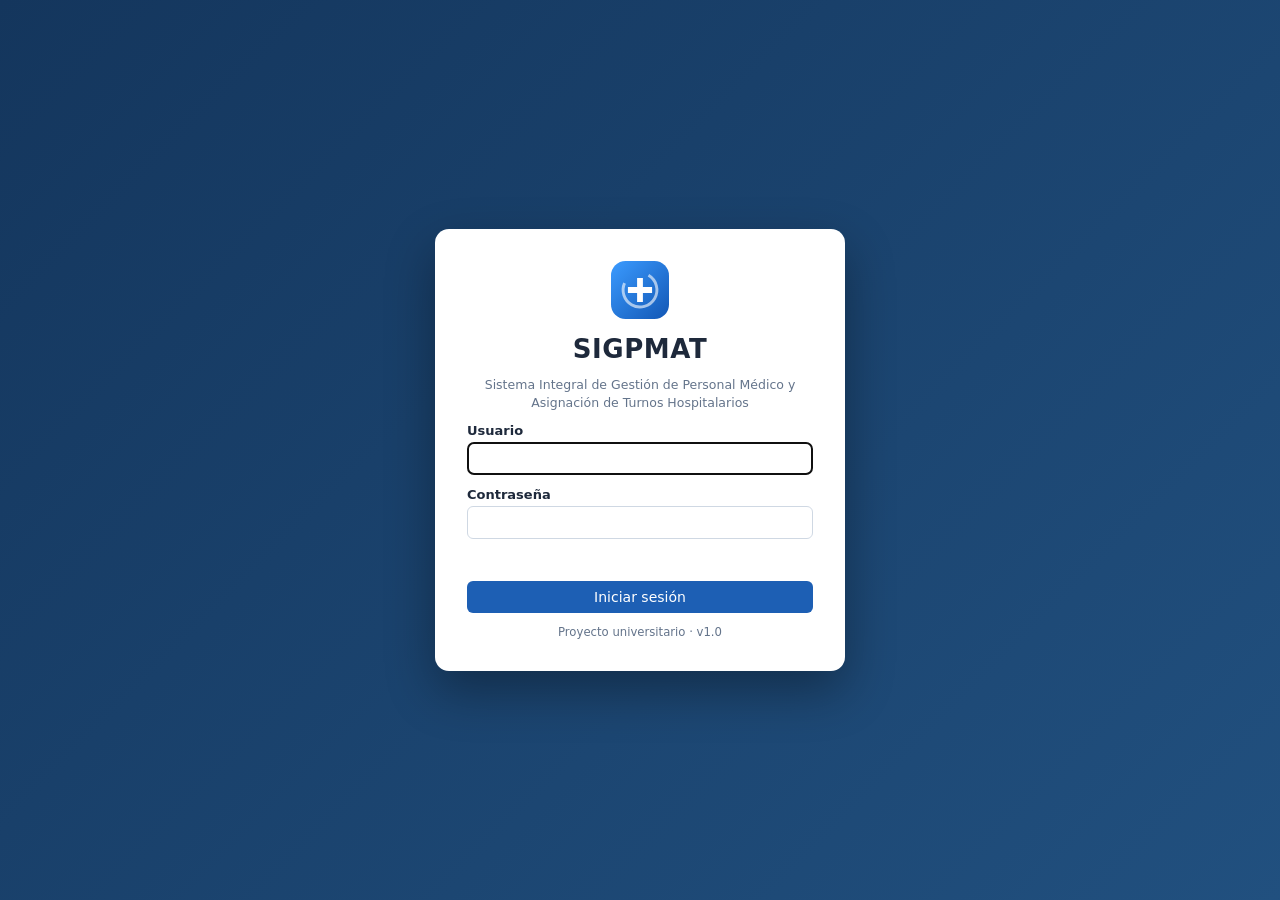
<file: src/main/resources/static/index.html>
<!DOCTYPE html>
<html lang="es">
<head>
<meta charset="UTF-8">
    <meta http-equiv="refresh" content="10">
<meta name="viewport" content="width=device-width, initial-scale=1">
<title>SIGPMAT · Gestión de personal médico y turnos hospitalarios</title>
<style>
:root{--n:#14365d;--n2:#21507f;--p:#1d5fb4;--bg:#f3f6fa;--t:#1e293b;--m:#64748b;--b:#e3e8ef;--r:#c62828}
*{box-sizing:border-box}
body{margin:0;font:14px system-ui,-apple-system,'Segoe UI',Roboto,sans-serif;background:var(--bg);color:var(--t)}
#app{display:none;min-height:100vh}body.auth #app{display:flex}
#login{min-height:100vh;display:grid;place-items:center;padding:16px;background:linear-gradient(135deg,#14365d,#21507f)}
body.auth #login{display:none}
.lcard{background:#fff;border-radius:14px;padding:32px;width:min(410px,100%);text-align:center;box-shadow:0 20px 50px #0005}
.lcard h2{margin:0;font-size:26px;letter-spacing:.6px}.lcard p{margin:0;color:var(--m);font-size:12.5px;line-height:1.4}
.lcard label{text-align:left}.lcard small{color:var(--m)}
#lerr{color:var(--r);min-height:18px;font-size:13px}
.user a{color:var(--p);margin-left:10px;font-size:13px;text-decoration:none}
.side{width:226px;background:var(--n);color:#c7d4e6;display:flex;flex-direction:column;padding:22px 14px;flex-shrink:0;position:sticky;top:0;height:100vh;overflow:auto}
.brand{display:flex;gap:10px;align-items:center;margin:0 6px 8px}
.brand b{display:block;color:#fff;font-size:21px;letter-spacing:.6px;line-height:1.1}
.brand small{font-size:12px;color:#9fb3cc}
.sec{font-size:11px;letter-spacing:.9px;color:#8ea6c4;margin:18px 8px 8px}
#menu button{display:flex;align-items:center;gap:11px;width:100%;text-align:left;background:none;border:0;color:#d6e0ee;padding:10px 12px;border-radius:8px;cursor:pointer;font:inherit}
#menu button:hover{background:#1b4271}#menu button.on{background:var(--n2);color:#fff}
.sfoot{margin-top:auto;padding:16px 8px 0;font-size:11.5px;color:#9fb3cc;line-height:1.5}
.wrap{flex:1;min-width:0;display:flex;flex-direction:column}
.top{background:#fff;border-bottom:1px solid var(--b);padding:12px 28px;display:flex;justify-content:space-between;align-items:center;gap:12px}
.top b{display:block;font-size:15px}.top small{color:var(--m);font-size:12px}
.user{display:flex;gap:10px;align-items:center}.user>div{line-height:1.25}
.av{width:34px;height:34px;border-radius:50%;background:#e1ecfb;color:var(--p);display:grid;place-items:center;font-weight:700;font-size:12px}
main{flex:1;padding:26px 28px}
.head{display:flex;justify-content:space-between;align-items:flex-end;gap:12px;flex-wrap:wrap;margin-bottom:18px}
h1{margin:0;font-size:28px;letter-spacing:-.3px}.sub{margin:4px 0 0;color:var(--m);font-size:13.5px}
.tools{display:flex;gap:10px}
input,select,textarea{font:inherit;padding:8px 10px;border:1px solid #cfd8e3;border-radius:6px;width:100%;background:#fff;color:var(--t)}
.tools input{width:230px}
.btn{background:var(--p);color:#fff;border:0;padding:8px 16px;border-radius:6px;cursor:pointer;font:inherit;width:auto;white-space:nowrap}
.btn.s{background:#fff;color:var(--t);border:1px solid #cfd8e3}.btn.d{background:#fff;color:var(--r);border:1px solid #f0c4c4}
.card{background:#fff;border:1px solid var(--b);border-radius:10px;box-shadow:0 1px 2px #0f172a0a}
.pad{padding:22px 24px}.pad h3{margin:0 0 16px;font-size:16px}
.tw{overflow:auto}
.stats{display:grid;grid-template-columns:repeat(auto-fit,minmax(190px,1fr));gap:16px;margin-bottom:20px}
.stat{background:#fff;border:1px solid var(--b);border-radius:10px;padding:18px 20px;box-shadow:0 1px 2px #0f172a0a}
.sl{display:flex;justify-content:space-between;color:var(--m);margin-bottom:6px}.sl svg{color:var(--p)}
.sn{font-size:30px;font-weight:700;line-height:1.2}.ss{color:var(--m);font-size:12.5px;margin-top:8px}
table{border-collapse:collapse;width:100%}
th,td{padding:11px 14px;text-align:left;border-bottom:1px solid var(--b);white-space:nowrap}
th{background:#f8fafc;font-weight:600;font-size:13px}
.mini{border:1px solid var(--b)}.mini th{background:#f8fafc}
td.a{text-align:right}td.a .btn{padding:4px 10px;font-size:12px;margin-left:4px}
.empty{padding:30px;text-align:center;color:var(--m)}.note{color:var(--m);font-size:12.5px;margin:14px 0 0}
.bd{display:inline-block;padding:2px 9px;border-radius:5px;font-size:12px;border:1px solid}
.g{background:#e8f6ed;color:#1f7a3d;border-color:#c9e8d4}.b{background:#e6f0fd;color:#1d5fb4;border-color:#c7dcf8}
.y{background:#fdf4d6;color:#8a6a0a;border-color:#f3e3a6}.r{background:#fdeaea;color:#b42318;border-color:#f5c6c6}.n{background:#eef1f5;color:#586577;border-color:#dde3ea}
.cols{display:grid;grid-template-columns:repeat(auto-fit,minmax(min(480px,100%),1fr));gap:20px;margin-bottom:20px}
.prog{height:8px;min-width:110px;background:#e8edf3;border-radius:5px;overflow:hidden}.prog span{display:block;height:100%}
.mini td .btn{padding:3px 10px;font-size:12px;margin-right:6px}
.pager{display:flex;justify-content:space-between;align-items:center;gap:10px;padding:12px 14px;color:var(--m);font-size:13px;flex-wrap:wrap}
.btn[disabled]{opacity:.45;cursor:default}
.rf{display:grid;grid-template-columns:repeat(auto-fit,minmax(170px,1fr));gap:12px;align-items:end}
.cb-btn{position:fixed;right:20px;bottom:20px;width:54px;height:54px;border-radius:50%;border:0;background:var(--p);color:#fff;font-size:24px;cursor:pointer;box-shadow:0 6px 18px #0004;z-index:8}
.cb{position:fixed;right:20px;bottom:86px;width:min(370px,calc(100vw - 32px));height:min(520px,calc(100vh - 120px));background:#fff;border:1px solid var(--b);border-radius:14px;box-shadow:0 14px 40px #0004;display:none;flex-direction:column;z-index:8;overflow:hidden}
.cb.open{display:flex}
.cb-h{background:var(--n);color:#fff;padding:12px 14px;display:flex;justify-content:space-between;align-items:center}
.cb-h button{background:none;border:0;color:#fff;font-size:22px;cursor:pointer;line-height:1}
.cb-m{flex:1;overflow:auto;padding:12px;display:flex;flex-direction:column;gap:8px;background:#f8fafc}
.cb-msg{max-width:88%;padding:9px 12px;border-radius:12px;white-space:pre-wrap;line-height:1.45;font-size:13.5px}
.cb-msg.bot{background:#fff;border:1px solid var(--b);align-self:flex-start}
.cb-msg.yo{background:var(--p);color:#fff;align-self:flex-end}
.cb-s{display:flex;flex-wrap:wrap;gap:6px;padding:8px 12px 0}
.cb-chip{border:1px solid #c7dcf8;background:#e6f0fd;color:var(--p);border-radius:14px;padding:4px 10px;font-size:12.5px;cursor:pointer}
.cb-f{padding:10px;display:flex;gap:8px;max-height:none;overflow:visible}
body:not(.auth) .cb-btn,body:not(.auth) .cb{display:none}
footer{padding:16px 28px;display:flex;justify-content:space-between;gap:12px;color:var(--m);font-size:12px;border-top:1px solid var(--b)}
dialog{border:0;border-radius:12px;padding:0;width:min(520px,94vw);box-shadow:0 20px 50px #0004}
dialog::backdrop{background:#0006}
form{padding:22px;display:grid;gap:12px;max-height:90vh;overflow:auto}
form h3{margin:0}label{display:grid;gap:4px;font-weight:600;font-size:13px}
label i{color:var(--r);font-style:normal}.row{display:flex;gap:8px;justify-content:flex-end;margin-top:6px}
#toast{position:fixed;bottom:20px;right:20px;padding:12px 16px;border-radius:8px;color:#fff;display:none;max-width:380px;z-index:9}
@media(max-width:820px){#app{flex-direction:column}.side{width:auto;height:auto;position:static;padding:12px}.sfoot,.sec{display:none}#menu{display:flex;overflow:auto;gap:4px}#menu button{width:auto;white-space:nowrap}.top{padding:10px 16px}main{padding:18px 16px}footer{flex-direction:column}}
</style>
</head>
<body>
<div id="login">
  <form id="lform" class="lcard">
    <span id="llogo"></span><h2>SIGPMAT</h2>
    <p>Sistema Integral de Gestión de Personal Médico y Asignación de Turnos Hospitalarios</p>
    <label>Usuario<input id="luser" autocomplete="username" required autofocus></label>
    <label>Contraseña<input id="lpass" type="password" autocomplete="current-password" required></label>
    <div id="lerr"></div>
    <button class="btn">Iniciar sesión</button>
    <small>Proyecto universitario · v1.0</small>
  </form>
</div>
<div id="app">
<aside class="side">
  <div class="brand" title="Sistema Integral de Gestión de Personal Médico y Asignación de Turnos Hospitalarios">
    <span id="logo"></span><div><b>SIGPMAT</b><small>Gestión de personal médico</small></div>
  </div>
  <nav id="menu"></nav>
  <div class="sfoot">Proyecto universitario<br>SIGPMAT · v1.0</div>
</aside>
<div class="wrap">
  <header class="top">
    <div><b>Hospital Nacional Rosales</b><small>Administración de personal y turnos hospitalarios</small></div>
    <div class="user"><span class="av" id="uav"></span><div><b id="unom"></b><small id="urol"></small></div><a href="#" id="logout">Cerrar sesión</a></div>
  </header>
  <main id="view"></main>
  <footer><span>SIGPMAT · Sistema Integral de Gestión de Personal Médico y Asignación de Turnos Hospitalarios</span><span id="fdate"></span></footer>
</div>
</div>
<button id="cbbtn" class="cb-btn" title="Asistente" aria-label="Abrir el asistente">💬</button>
<div id="cb" class="cb">
  <div class="cb-h"><b>Asistente SIGPMAT<span id="cbia" style="font-weight:400;font-size:12px;opacity:.85"></span></b><button id="cbx" aria-label="Cerrar">×</button></div>
  <div id="cbm" class="cb-m"></div>
  <div id="cbs" class="cb-s"></div>
  <form id="cbf" class="cb-f"><input id="cbi" placeholder="Escriba su pregunta..." maxlength="300" autocomplete="off"><button class="btn">Enviar</button></form>
</div>
<dialog id="dlg"><form id="frm"></form></dialog>
<div id="toast"></div>
<script>
const API = location.protocol === 'file:' ? 'http://localhost:8080' : '';
const LOGO = '<svg xmlns="http://www.w3.org/2000/svg" viewBox="0 0 36 36" width="40" height="40"><defs><linearGradient id="lg" x1="0" y1="0" x2="1" y2="1"><stop offset="0" stop-color="#3b9bff"/><stop offset="1" stop-color="#1257b5"/></linearGradient></defs><rect width="36" height="36" rx="9" fill="url(#lg)"/><circle cx="18" cy="18" r="10.5" fill="none" stroke="#fff" stroke-opacity=".6" stroke-width="1.8" stroke-dasharray="48 18" transform="rotate(-60 18 18)"/><path d="M16.2 10.5h3.6v5.7h5.7v3.6h-5.7v5.7h-3.6v-5.7h-5.7v-3.6h5.7z" fill="#fff"/></svg>';
const IC = {
 grid:'<rect x="3" y="3" width="7" height="7" rx="1"/><rect x="14" y="3" width="7" height="7" rx="1"/><rect x="3" y="14" width="7" height="7" rx="1"/><rect x="14" y="14" width="7" height="7" rx="1"/>',
 users:'<circle cx="9" cy="8" r="3.5"/><path d="M2.5 20c0-3.6 2.9-6 6.5-6s6.5 2.4 6.5 6M16 4.6a3.5 3.5 0 0 1 0 6.8M18 14.5c2.2.7 3.5 2.6 3.5 5.5"/>',
 cal:'<rect x="3" y="5" width="18" height="16" rx="2"/><path d="M3 10h18M8 3v4M16 3v4"/>',
 clock:'<circle cx="12" cy="12" r="9"/><path d="M12 7v5l3 2"/>',
 clip:'<rect x="5" y="4" width="14" height="17" rx="2"/><path d="M9 4V3h6v1M9 13l2 2 4-4"/>',
 calok:'<rect x="3" y="5" width="18" height="16" rx="2"/><path d="M3 10h18M8 3v4M16 3v4M9 15l2 2 4-4"/>',
 list:'<rect x="5" y="4" width="14" height="17" rx="2"/><path d="M9 4V3h6v1M9 11h6M9 15h6"/>',
 file:'<path d="M6 3h8l5 5v13H6zM14 3v5h5M9 14v4M12 12v6M15 15v3"/>',
 cita:'<rect x="3" y="5" width="18" height="16" rx="2"/><path d="M3 10h18M8 3v4M16 3v4M12 13v5M9.5 15.5h5"/>',
 user:'<circle cx="12" cy="8" r="4"/><path d="M4 21c0-4.4 3.6-7 8-7s8 2.6 8 7"/>',
 build:'<path d="M4 21V4h10v17M14 9h6v12M4 21h16M8 8h2M8 12h2M8 16h2"/>',
 heart:'<path d="M12 20s-8-5-8-11a4.5 4.5 0 0 1 8-2.8A4.5 4.5 0 0 1 20 9c0 6-8 11-8 11z"/>',
 shield:'<path d="M12 3l8 3v6c0 5-3.5 8-8 9-4.5-1-8-4-8-9V6z"/>'
};
const ic = n => '<svg viewBox="0 0 24 24" width="19" height="19" fill="none" stroke="currentColor" stroke-width="1.8" stroke-linecap="round" stroke-linejoin="round">' + IC[n] + '</svg>';
const NAV = [
 ['INICIO', [['dashboard','Panel principal','grid']]],
 ['MI ESPACIO LABORAL', [['miperfil','Mi perfil','user'],['mihorario','Mis horarios y turnos','cal'],['misvacaciones','Mis vacaciones','calok'],['mispermisos','Mis permisos','clip'],['misincidencias','Mis incidencias','list'],['micuenta','Mi cuenta','shield']]],
 ['ADMINISTRACIÓN', [['empleados','Empleados','users'],['turnos','Turnos','cal'],['disponibilidades','Disponibilidad','clock'],['permisos','Permisos','clip'],['vacaciones','Vacaciones','calok'],['incidencias','Incidencias','list'],['reportes','Reportes','file']]],
 ['ATENCIÓN MÉDICA', [['citas','Citas','cita'],['pacientes','Pacientes','user']]],
 ['CATÁLOGOS', [['departamentos','Departamentos','build'],['especialidades','Especialidades','heart'],['usuarios','Usuarios','shield']]]
];
const D = ['Lunes','Martes','Miércoles','Jueves','Viernes','Sábado','Domingo'];
const ROLES = ['Administrador','Director','Jefe de Área','Personal Médico','Enfermero','Auxiliar de Enfermería','Recepcionista','Secretaria','Contador','Recursos Humanos','Conserje','Motorista','Vigilante','Farmacéutico','Laboratorista','Radiólogo','Técnico de Mantenimiento','Cocinero','Nutricionista','Lavandería','Trabajador Social','Personal de Limpieza','Odontólogo','Fisioterapeuta','Anestesiólogo','Cirujano','Pediatra','Cardiólogo'];
// campo: [propiedad, etiqueta, tipo, extra (opciones o recurso), obligatorio]
const R = {
 citas:{t:'Citas',id:'idCita',h:{empleado:'Médico'},cols:['idCita','paciente','empleado','departamento','fecha','horaInicio','horaFin','estadoCita'],f:[
  ['paciente','Paciente','fk','pacientes',1],['empleado','Médico','fk','empleados',1],['departamento','Departamento','fk','departamentos',1],
  ['fecha','Fecha','date',0,1],['horaInicio','Hora inicio','time',0,1],['horaFin','Hora fin','time',0,1],
  ['motivo','Motivo de la consulta','textarea',0,1],['estadoCita','Estado','select',['Programada','Atendida','Cancelada','No asistió'],1]]},
 pacientes:{t:'Pacientes',id:'idPaciente',cols:['idPaciente','nombre','apellido','documentoId','fechaNacimiento','sexo','telefono','fechaRegistro'],f:[
  ['nombre','Nombre','text',0,1],['apellido','Apellido','text',0,1],['documentoId','Documento','text',0,1],
  ['fechaNacimiento','Fecha de nacimiento','date',0,1],['sexo','Sexo','select',['Masculino','Femenino','Otro'],1],
  ['telefono','Teléfono','text',0,0],['correo','Correo','email',0,0],['direccion','Dirección','textarea',0,0]]},
 usuarios:{t:'Usuarios',id:'idUsuario',cols:['idUsuario','nombreUsuario','rol','estado'],f:[
  ['nombreUsuario','Nombre de usuario','text',0,1],['contrasena','Contraseña (vacía = no cambiar)','password',0,0],
  ['rol','Rol','select',ROLES,1],['estado','Estado','select',['Activo','Inactivo'],1]]},
 especialidades:{t:'Especialidades',id:'idEspecialidad',cols:['idEspecialidad','nombreEspecialidad','descripcion'],f:[
  ['nombreEspecialidad','Nombre','text',0,1],['descripcion','Descripción','textarea',0,0]]},
 departamentos:{t:'Departamentos',id:'idDepartamento',cols:['idDepartamento','nombreDept','capCobertura','descripcion'],f:[
  ['nombreDept','Nombre','text',0,1],['capCobertura','Capacidad de cobertura','number',0,1],['descripcion','Descripción','textarea',0,0]]},
 empleados:{t:'Empleados',id:'idEmpleado',cols:['idEmpleado','nombre','apellido','documentoId','correo','cargo','departamento','estadoLaboral'],f:[
  ['nombre','Nombre','text',0,1],['apellido','Apellido','text',0,1],['documentoId','Documento','text',0,1],
  ['telefono','Teléfono','text',0,0],['correo','Correo','email',0,1],['cargo','Cargo','text',0,1],
  ['departamento','Departamento','fk','departamentos',1],['especialidad','Especialidad','fk','especialidades',0],
  ['usuario','Usuario del sistema','fk','usuarios',0],['estadoLaboral','Estado laboral','select',['Activo','Vacaciones','Incapacitado'],1]]},
 turnos:{t:'Turnos',id:'idTurno',cols:['idTurno','empleado','departamento','fecha','horaInicio','horaFin','estadoTurno'],f:[
  ['empleado','Empleado','fk','empleados',1],['departamento','Departamento','fk','departamentos',1],['fecha','Fecha','date',0,1],
  ['horaInicio','Hora inicio','time',0,1],['horaFin','Hora fin','time',0,1],['estadoTurno','Estado','select',['Programado','Cumplido','Cancelado'],1]]},
 disponibilidades:{t:'Disponibilidad',id:'idDisponi',cols:['idDisponi','empleado','diaSemana','horaInicio','horaFin'],f:[
  ['empleado','Empleado','fk','empleados',1],['diaSemana','Día','select',D,1],['horaInicio','Hora inicio','time',0,1],['horaFin','Hora fin','time',0,1]]},
 vacaciones:{t:'Vacaciones',id:'idVacacion',cols:['idVacacion','empleado','fechaInicio','fechaFin','estadoVac'],f:[
  ['empleado','Empleado','fk','empleados',1],['fechaInicio','Desde','date',0,1],['fechaFin','Hasta','date',0,1],
  ['estadoVac','Estado','select',['Solicitado','Aprobado','Rechazado'],1]]},
 permisos:{t:'Permisos',id:'idPermiso',cols:['idPermiso','empleado','tipoPermiso','fechaInicio','fechaFin','estadoPer'],f:[
  ['empleado','Empleado','fk','empleados',1],['tipoPermiso','Tipo','select',['Medico','Personal','Duelo'],1],
  ['fechaInicio','Desde','datetime-local',0,1],['fechaFin','Hasta','datetime-local',0,1],['motivo','Motivo','textarea',0,1],
  ['estadoPer','Estado','select',['Pendiente','Aprobado','Rechazado'],1]]},
 incidencias:{t:'Incidencias',id:'idIncidencia',cols:['idIncidencia','empleado','tipoIncidencia','fechaReporte','descripcion'],f:[
  ['empleado','Empleado','fk','empleados',1],['tipoIncidencia','Tipo','select',['Inasistencia','Retraso','Incapacidad'],1],
  ['descripcion','Descripción','textarea',0,1]]},
 reportes:{t:'Reportes',id:'idReporte',cols:['idReporte','usuario','tipoReporte','fechaGenerada','parametros'],f:[
  ['usuario','Usuario','fk','usuarios',1],['tipoReporte','Tipo','select',['Asistencia','Cobertura','Horas Extras'],1],['parametros','Parámetros','text',0,0]]}
};
const L = {paciente:p=>p.nombre+' '+p.apellido, usuario:u=>u.nombreUsuario, departamento:d=>d.nombreDept, especialidad:e=>e.nombreEspecialidad, empleado:e=>e.nombre+' '+e.apellido};
const BC = {Activo:'g',Cumplido:'g',Atendida:'g',Aprobado:'g',Programado:'b',Programada:'b',Vacaciones:'b',Pendiente:'y',Solicitado:'y',Incapacitado:'y','No asistió':'y',Cancelado:'r',Cancelada:'r',Rechazado:'r',Inactivo:'n'};
const $ = s => document.querySelector(s);
const esc = v => String(v ?? '').replace(/[&<>"]/g, c => ({'&':'&amp;','<':'&lt;','>':'&gt;','"':'&quot;'}[c]));
const human = k => k.replace(/([A-Z])/g,' $1').replace(/^./,c=>c.toUpperCase());
const pl = (n, s, p) => n + ' ' + (n === 1 ? s : p);
const cap = s => s.charAt(0).toUpperCase() + s.slice(1);
const hoy = new Date();
const iso = hoy.getFullYear() + '-' + String(hoy.getMonth()+1).padStart(2,'0') + '-' + String(hoy.getDate()).padStart(2,'0');
let cur, rows = [], editing = null;
let TOKEN = sessionStorage.getItem('sigpmat_token'), ME = null;
const can = (k, a) => !!(ME && ME.permisos[k] && ME.permisos[k][a]);

function toast(msg, ok) {
  const t = $('#toast'); t.textContent = msg; t.style.background = ok ? '#15803d' : '#dc2626';
  t.style.display = 'block'; clearTimeout(t.h); t.h = setTimeout(() => t.style.display = 'none', 4500);
}
async function api(path, opt = {}) {
  let r;
  try { r = await fetch(API + '/api/' + path, {...opt, headers:{'Content-Type':'application/json', ...(TOKEN ? {Authorization:'Bearer ' + TOKEN} : {})}}); }
  catch { throw new Error('No se pudo conectar con el API (' + (API || location.origin) + '). ¿Está corriendo?'); }
  if (r.status === 204) return null;
  if (r.status === 401 && path !== 'auth/login') { logout('Su sesión expiró. Inicie sesión de nuevo.'); throw new Error('Sesión expirada'); }
  const d = await r.json().catch(() => null);
  if (!r.ok) {
    const det = d && d.detalles ? ' — ' + Object.entries(d.detalles).map(([k,v]) => k + ': ' + v).join('; ') : '';
    throw new Error((d && (d.mensaje || d.message) || 'Error ' + r.status) + det);
  }
  return d;
}
function cell(v, k) {
  if (v == null || v === '') return '<span style="color:#94a3b8">—</span>';
  if (typeof v === 'object') return esc(L[k] ? L[k](v) : JSON.stringify(v));
  if (/^estado/.test(k) && BC[v]) return '<span class="bd ' + BC[v] + '">' + esc(v) + '</span>';
  if (/^\d{4}-\d\d-\d\dT/.test(v)) return esc(v.replace('T',' ').slice(0,16));
  if (/^\d\d:\d\d:\d\d$/.test(v)) return esc(v.slice(0,5));
  return esc(v);
}
// ---------- Panel principal ----------
const SR = {Empleados:'empleados', Turnos:'turnos', Citas:'citas', Permisos:'permisos', Vacaciones:'vacaciones'};
const stat = (t, i, n, s) => !can(SR[t], 'leer') ? '' : '<div class="stat"><div class="sl"><span>' + t + '</span>' + ic(i) + '</div><div class="sn">' + n + '</div><div class="ss">' + s + '</div></div>';
const hh = t => t.slice(0, 5);
const fila = c => '<tr>' + c.map(x => '<td>' + x + '</td>').join('') + '</tr>';
const tabla = (cab, filas) => '<div class="tw"><table class="mini"><thead><tr>' + cab.map(c => '<th>' + c + '</th>').join('') + '</tr></thead><tbody>' + filas.join('') + '</tbody></table></div>';
const panel = (titulo, cuerpo, nota) => '<div class="card pad"><h3>' + titulo + '</h3>' + cuerpo + (nota ? '<p class="note">' + nota + '</p>' : '') + '</div>';
const resumen = (n, mostrados, seccion) => n > mostrados ? 'Vista resumida: ' + mostrados + ' de ' + n + '. Consulte la sección ' + seccion + ' para ver el listado completo.' : '';

async function dash() {
  if (!can('turnos', 'leer')) return dashPersonal();
  $('#view').innerHTML = '<div class="head"><div><h1>Panel principal</h1><p class="sub">Resumen administrativo · ' +
    cap(hoy.toLocaleDateString('es', {weekday:'long', day:'numeric', month:'long', year:'numeric'})) + '</p></div></div><div id="dc"></div>';
  try {
    const ok = p => p.catch(() => []);
    const [emp, dep, tur, cit, per, vac] = await Promise.all([
      can('empleados', 'leer') ? ok(api('empleados')) : [], ok(api('departamentos')), can('turnos', 'leer') ? ok(api('turnos/fecha/' + iso)) : [],
      can('citas', 'leer') ? ok(api('citas/fecha/' + iso)) : [],
      can('permisos', 'leer') ? ok(api('permisos')) : [],
      can('vacaciones', 'leer') ? ok(api('vacaciones')) : []]);
    if (cur !== 'dashboard') return;
    const n = (a, f) => a.filter(f).length;
    const porHora = a => a.slice().sort((x, y) => x.horaInicio.localeCompare(y.horaInicio));
    const act = n(emp, e => e.estadoLaboral === 'Activo');
    const hoyT = porHora(tur.filter(t => t.estadoTurno !== 'Cancelado'));
    const hoyC = porHora(cit.filter(c => c.estadoCita !== 'Cancelada'));
    const pend = per.filter(p => p.estadoPer === 'Pendiente').sort((a, b) => a.fechaInicio.localeCompare(b.fechaInicio));

    // Cobertura de hoy: empleados distintos con turno hoy / capacidad de cobertura del departamento
    const col = p => p >= 100 ? '#2e9d5b' : p >= 50 ? '#e0a800' : '#d64545';
    const est = p => p >= 100 ? ['Completa', 'g'] : p >= 50 ? ['Parcial', 'y'] : ['Baja', 'r'];
    const cob = dep.map(d => {
      const asig = new Set(hoyT.filter(t => t.departamento.idDepartamento === d.idDepartamento).map(t => t.empleado.idEmpleado)).size;
      return {d, asig, pct: d.capCobertura > 0 ? Math.round(asig * 100 / d.capCobertura) : 0};
    }).sort((a, b) => a.pct - b.pct);

    const paneles = [
      !can('turnos', 'leer') ? '' : panel('Turnos de hoy', hoyT.length ? tabla(['Empleado', 'Departamento', 'Horario', 'Estado'],
        hoyT.slice(0, 6).map(t => fila([esc(L.empleado(t.empleado)), esc(t.departamento.nombreDept), hh(t.horaInicio) + ' – ' + hh(t.horaFin), cell(t.estadoTurno, 'estadoTurno')]))) : '<div class="empty">No hay turnos para hoy</div>',
        resumen(hoyT.length, 6, 'Turnos')),
      can('citas', 'leer') ? panel('Citas de hoy', hoyC.length ? tabla(['Hora', 'Paciente', 'Médico', 'Estado'],
        hoyC.slice(0, 6).map(c => fila([hh(c.horaInicio) + ' – ' + hh(c.horaFin), esc(L.paciente(c.paciente)), esc(L.empleado(c.empleado)), cell(c.estadoCita, 'estadoCita')]))) : '<div class="empty">No hay citas para hoy</div>',
        resumen(hoyC.length, 6, 'Citas')) : '',
      can('permisos', 'leer') ? panel('Permisos pendientes', pend.length ? tabla(['Empleado', 'Tipo', 'Periodo', 'Motivo', ''],
        pend.slice(0, 8).map(p => fila([esc(L.empleado(p.empleado)), esc(p.tipoPermiso), cell(p.fechaInicio, 'fechaInicio') + ' → ' + cell(p.fechaFin, 'fechaFin'), esc(p.motivo),
          can('permisos', 'escribir') ? '<button class="btn s" data-pa="' + p.idPermiso + '" data-pv="Aprobado">Aprobar</button><button class="btn d" data-pa="' + p.idPermiso + '" data-pv="Rechazado">Rechazar</button>' : '']))) : '<div class="empty">No hay permisos pendientes</div>',
        resumen(pend.length, 8, 'Permisos')) : '',
      cob.length && can('turnos', 'leer') ? panel('Cobertura por departamento (hoy)', tabla(['Departamento', 'Cobertura', 'Personal', 'Estado'],
        cob.map(c => fila([esc(c.d.nombreDept), '<div class="prog"><span style="width:' + Math.min(c.pct, 100) + '%;background:' + col(c.pct) + '"></span></div>',
          c.asig + ' de ' + c.d.capCobertura + ' (' + c.pct + '%)', '<span class="bd ' + est(c.pct)[1] + '">' + est(c.pct)[0] + '</span>']))),
        'Personal con turno hoy ÷ capacidad de cobertura del departamento. Ordenado de menor a mayor cobertura.') : ''
    ].filter(Boolean);

    $('#dc').innerHTML = '<div class="stats">' +
      stat('Empleados', 'users', emp.length, act + ' activos · ' + (emp.length - act) + ' no activos') +
      stat('Turnos', 'cal', hoyT.length, pl(n(hoyT, t => t.estadoTurno === 'Programado'), 'programado', 'programados') + ' · ' + pl(n(hoyT, t => t.estadoTurno === 'Cumplido'), 'cumplido', 'cumplidos')) +
      stat('Citas', 'cita', hoyC.length, pl(n(hoyC, c => c.estadoCita === 'Programada'), 'programada', 'programadas') + ' · ' + pl(n(hoyC, c => c.estadoCita === 'Atendida'), 'atendida', 'atendidas')) +
      stat('Permisos', 'clip', per.length, pl(n(per, p => p.estadoPer === 'Aprobado'), 'aprobado', 'aprobados') + ' · ' + pl(pend.length, 'pendiente', 'pendientes')) +
      stat('Vacaciones', 'calok', vac.length, pl(n(vac, v => v.estadoVac === 'Aprobado'), 'aprobada', 'aprobadas') + ' · ' + pl(n(vac, v => v.estadoVac === 'Solicitado'), 'pendiente', 'pendientes')) +
      '</div><div class="cols">' + paneles.join('') + '</div>';
    if (!paneles.length && !$('#dc .stat')) $('#dc').innerHTML = '<div class="card pad"><h3>Bienvenido/a</h3><p class="sub">Por ahora su perfil no tiene información habilitada en este panel.' + (ME.empleado ? '' : ' Su usuario no está vinculado a un empleado; pida al administrador que lo vincule para ver su horario.') + '</p></div>';
    if (ME.usuario.grupo === 'DIRECTOR' || ME.usuario.grupo === 'ADMIN') {
      const est = await api('panel/estadisticas').catch(() => null);
      const fila1 = $('#dc .stats');
      if (est && fila1 && cur === 'dashboard') {
        fila1.insertAdjacentHTML('afterbegin', ME.usuario.grupo === 'DIRECTOR'
          ? tarjeta('Pacientes', 'user', est.pacientes, 'registrados') + tarjeta('Citas', 'cita', est.citasHoy, 'hoy · ' + est.citasMes + ' en el mes')
          : tarjeta('Usuarios', 'shield', est.usuariosActivos, est.usuariosInactivos + ' inactivos · ' + est.usuariosSinEmpleado + ' sin empleado'));
      }
    }
  } catch (e) { $('#dc').innerHTML = '<div class="card empty">' + esc(e.message) + '</div>'; toast(e.message); }
}
// ---------- Mi horario (autoservicio) ----------
async function miHorario() {
  const e = ME.empleado;
  $('#view').innerHTML = '<div class="head"><div><h1>Mis horarios y turnos</h1><p class="sub">' + esc(e.nombre + ' ' + e.apellido) + ' · ' + esc(e.cargo || '') +
    (e.departamento ? ' · ' + esc(e.departamento) : '') + '</p></div></div><div id="mh"></div>';
  try {
    const [tur, dis] = await Promise.all([api('mi/turnos'), api('mi/disponibilidad')]);
    if (cur !== 'mihorario') return;
    const dia = f => cap(new Date(f + 'T00:00:00').toLocaleDateString('es', {weekday:'long', day:'numeric', month:'long'}));
    $('#mh').innerHTML = '<div class="cols">' +
      panel('Mis próximos turnos', tur.length ? tabla(['Fecha', 'Horario', 'Departamento', 'Estado'],
        tur.map(t => fila([dia(t.fecha) + (t.fecha === iso ? ' <span class="bd b">Hoy</span>' : ''), hh(t.horaInicio) + ' – ' + hh(t.horaFin),
          esc(t.departamento.nombreDept), cell(t.estadoTurno, 'estadoTurno')]))) : vacio('No tiene turnos en los próximos 30 días'),
        'Se muestran los turnos de hoy y de los próximos 30 días.') +
      panel('Mi disponibilidad semanal', dis.length ? tabla(['Día', 'Horario'],
        dis.map(d => fila([esc(d.diaSemana), hh(d.horaInicio) + ' – ' + hh(d.horaFin)]))) : vacio('No tiene disponibilidad registrada')) +
      '</div>';
  } catch (err) { $('#mh').innerHTML = '<div class="card empty">' + esc(err.message) + '</div>'; toast(err.message); }
}

// ---------- Mi espacio laboral (todos los empleados) ----------
let SOL = null;
const MI = ['miperfil', 'mihorario', 'misvacaciones', 'mispermisos', 'misincidencias'];
const OCULTOS = {RECEPCION: ['empleados', 'departamentos']};   // los lee solo para elegir médico y departamento al agendar
const tarjeta = (t, i, n, s) => '<div class="stat"><div class="sl"><span>' + t + '</span>' + ic(i) + '</div><div class="sn">' + n + '</div><div class="ss">' + s + '</div></div>';
const cabecera = (t, s) => '<div class="head"><div><h1>' + t + '</h1><p class="sub">' + s + '</p></div></div>';
const fechaL = f => cap(new Date(f + 'T00:00:00').toLocaleDateString('es', {weekday:'long', day:'numeric', month:'long'}));
function sinEmpleado() {
  $('#view').innerHTML = cabecera('Mi espacio laboral', 'Su usuario no está vinculado a un empleado') +
    '<div class="card pad"><p class="sub">Pida al administrador que vincule su usuario con su empleado para usar esta sección.</p></div>';
}
function falloMi(id, err) { $(id).innerHTML = '<div class="card empty">' + esc(err.message) + '</div>'; toast(err.message); }

async function dashPersonal() {
  const e = ME.empleado;
  if (!e) return sinEmpleado();
  $('#view').innerHTML = cabecera('Panel principal', 'Bienvenido/a, ' + esc(e.nombre) + ' · ' +
    cap(hoy.toLocaleDateString('es', {weekday:'long', day:'numeric', month:'long', year:'numeric'}))) + '<div id="dc"></div>';
  try {
    const ok = p => p.catch(() => []);
    const [tur, vac, per, cit] = await Promise.all([ok(api('mi/turnos')), ok(api('mi/vacaciones')), ok(api('mi/permisos')),
      can('citas', 'leer') ? ok(api('citas/fecha/' + iso)) : []]);
    if (cur !== 'dashboard') return;
    const activos = tur.filter(t => t.estadoTurno !== 'Cancelado'), prox = activos[0];
    const nv = vac.filter(v => v.estadoVac === 'Solicitado').length, np = per.filter(p => p.estadoPer === 'Pendiente').length;
    const hoyC = cit.filter(c => c.estadoCita !== 'Cancelada').sort((a, b) => a.horaInicio.localeCompare(b.horaInicio));
    const medico = ME.usuario.grupo === 'MEDICO';
    const tarjetas =
      tarjeta('Próximo turno', 'cal', prox ? (prox.fecha === iso ? 'Hoy' : fechaL(prox.fecha).split(',')[0]) : '—',
        prox ? hh(prox.horaInicio) + ' – ' + hh(prox.horaFin) : 'Sin turnos en los próximos 30 días') +
      (can('citas', 'leer') ? tarjeta('Citas de hoy', 'cita', hoyC.length, medico ? 'asignadas a usted' : 'en el hospital') : '') +
      tarjeta('Solicitudes pendientes', 'clip', nv + np, pl(nv, 'vacación', 'vacaciones') + ' · ' + pl(np, 'permiso', 'permisos')) +
      tarjeta('Mi departamento', 'build', esc(e.departamento || '—'), esc(e.cargo || ''));
    const paneles = [
      panel('Mis próximos turnos', activos.length ? tabla(['Fecha', 'Horario', 'Departamento', 'Estado'],
        activos.slice(0, 5).map(t => fila([fechaL(t.fecha) + (t.fecha === iso ? ' <span class="bd b">Hoy</span>' : ''), hh(t.horaInicio) + ' – ' + hh(t.horaFin),
          esc(t.departamento.nombreDept), cell(t.estadoTurno, 'estadoTurno')]))) : vacio('No tiene turnos en los próximos 30 días'),
        'El detalle está en Mis horarios y turnos.'),
      can('citas', 'leer') ? panel(medico ? 'Mi agenda de hoy' : 'Citas de hoy', hoyC.length ? tabla(['Hora', 'Paciente', 'Médico', 'Estado'],
        hoyC.slice(0, 8).map(c => fila([hh(c.horaInicio) + ' – ' + hh(c.horaFin), esc(L.paciente(c.paciente)), esc(L.empleado(c.empleado)), cell(c.estadoCita, 'estadoCita')]))) : vacio('No hay citas para hoy'),
        resumen(hoyC.length, 8, 'Citas')) : ''
    ].filter(Boolean);
    $('#dc').innerHTML = '<div class="stats">' + tarjetas + '</div><div class="cols">' + paneles.join('') + '</div>';
  } catch (err) { falloMi('#dc', err); }
}

async function miPerfil() {
  if (!ME.empleado) return sinEmpleado();
  $('#view').innerHTML = cabecera('Mi perfil', 'Su información laboral') + '<div id="mp"></div>';
  try {
    const p = await api('mi/perfil');
    if (cur !== 'miperfil') return;
    const datos = [['Nombre', p.nombre + ' ' + p.apellido], ['Cargo', p.cargo], ['Departamento', p.departamento], ['Especialidad', p.especialidad],
      ['Correo', p.correo], ['Teléfono', p.telefono], ['Rol en el sistema', ME.usuario.rol]];
    $('#mp').innerHTML = panel('Datos personales', tabla(['Dato', 'Valor'], datos.map(d => fila([d[0], d[1] ? esc(d[1]) : '—']))),
      'Si algún dato es incorrecto, comuníquese con Recursos Humanos.');
  } catch (err) { falloMi('#mp', err); }
}

async function misVacaciones() {
  if (!ME.empleado) return sinEmpleado();
  $('#view').innerHTML = cabecera('Mis vacaciones', 'Solicite vacaciones y consulte el estado de sus solicitudes') + '<div id="mv"></div>';
  try {
    const l = await api('mi/vacaciones');
    if (cur !== 'misvacaciones') return;
    $('#mv').innerHTML = '<div class="card pad"><div class="head" style="margin-bottom:12px"><h3 style="margin:0">Mis solicitudes</h3><div class="tools"><button class="btn" data-sv="vac">+ Solicitar vacaciones</button></div></div>' +
      (l.length ? tabla(['Desde', 'Hasta', 'Estado', ''], l.map(v => fila([fechaL(v.fechaInicio), fechaL(v.fechaFin), cell(v.estadoVac, 'estadoVac'),
        v.estadoVac === 'Solicitado' ? '<button class="btn d" data-cs="vacaciones/' + v.idVacacion + '">Cancelar solicitud</button>' : '']))) : vacio('Aún no ha solicitado vacaciones')) + '</div>';
  } catch (err) { falloMi('#mv', err); }
}

async function misPermisos() {
  if (!ME.empleado) return sinEmpleado();
  $('#view').innerHTML = cabecera('Mis permisos', 'Solicite permisos y consulte el estado de sus solicitudes') + '<div id="mq"></div>';
  try {
    const l = await api('mi/permisos');
    if (cur !== 'mispermisos') return;
    $('#mq').innerHTML = '<div class="card pad"><div class="head" style="margin-bottom:12px"><h3 style="margin:0">Mis solicitudes</h3><div class="tools"><button class="btn" data-sv="per">+ Solicitar permiso</button></div></div>' +
      (l.length ? tabla(['Tipo', 'Desde', 'Hasta', 'Motivo', 'Estado', ''], l.map(p => fila([esc(p.tipoPermiso), cell(p.fechaInicio, 'fechaInicio'), cell(p.fechaFin, 'fechaFin'),
        esc(p.motivo), cell(p.estadoPer, 'estadoPer'),
        p.estadoPer === 'Pendiente' ? '<button class="btn d" data-cs="permisos/' + p.idPermiso + '">Cancelar solicitud</button>' : '']))) : vacio('Aún no ha solicitado permisos')) + '</div>';
  } catch (err) { falloMi('#mq', err); }
}

async function misIncidencias() {
  if (!ME.empleado) return sinEmpleado();
  $('#view').innerHTML = cabecera('Mis incidencias', 'Incidencias registradas a su nombre') + '<div id="mi"></div>';
  try {
    const l = await api('mi/incidencias');
    if (cur !== 'misincidencias') return;
    $('#mi').innerHTML = panel('Mis incidencias', l.length ? tabla(['Fecha', 'Tipo', 'Descripción'],
      l.map(i => fila([cell(i.fechaReporte, 'fechaReporte'), esc(i.tipoIncidencia), esc(i.descripcion)]))) : vacio('No tiene incidencias registradas'));
  } catch (err) { falloMi('#mi', err); }
}

/** Formulario de solicitud: el empleado y el estado los fija el servidor, aquí solo se envían los datos de la solicitud. */
function solicitar(tipo) {
  SOL = tipo;
  const fechas = tipo === 'vac'
    ? '<label>Desde <i>*</i><input name="fechaInicio" type="date" min="' + iso + '" required></label><label>Hasta <i>*</i><input name="fechaFin" type="date" min="' + iso + '" required></label>'
    : '<label>Tipo <i>*</i><select name="tipoPermiso" required><option>Medico</option><option>Personal</option><option>Duelo</option></select></label>' +
      '<label>Desde <i>*</i><input name="fechaInicio" type="datetime-local" required></label><label>Hasta <i>*</i><input name="fechaFin" type="datetime-local" required></label>' +
      '<label>Motivo <i>*</i><textarea name="motivo" rows="3" required></textarea></label>';
  $('#frm').innerHTML = '<h3>' + (tipo === 'vac' ? 'Solicitar vacaciones' : 'Solicitar permiso') + '</h3>' + fechas +
    '<div class="row"><button type="button" class="btn s" id="cancel">Cancelar</button><button class="btn">Enviar solicitud</button></div>';
  $('#dlg').showModal();
}

// ---------- Mi cuenta: contraseña y preferencias (no modifica datos personales) ----------
const prefKey = () => 'sigpmat_pref_' + (ME ? ME.usuario.nombreUsuario : '');
const pref = () => { try { return JSON.parse(localStorage.getItem(prefKey())) || {}; } catch (e) { return {}; } };
const guardarPref = o => { try { localStorage.setItem(prefKey(), JSON.stringify({...pref(), ...o})); } catch (e) { /* sin almacenamiento */ } };
const opcionesInicio = () => [['dashboard', 'Panel principal']].concat(ME.empleado ? [['mihorario', 'Mis horarios y turnos']] : [])
  .concat(can('citas', 'leer') ? [['citas', 'Citas']] : []).concat(can('turnos', 'leer') ? [['turnos', 'Turnos']] : []);

function miCuenta() {
  const u = ME.usuario, p = pref();
  $('#view').innerHTML = cabecera('Mi cuenta', 'Seguridad y preferencias. Sus datos personales no se modifican desde aquí.') + '<div class="cols">' +
    panel('Datos de la cuenta', tabla(['Dato', 'Valor'], [['Usuario', u.nombreUsuario], ['Rol', u.rol],
      ['Empleado vinculado', ME.empleado ? ME.empleado.nombre + ' ' + ME.empleado.apellido : 'Ninguno']].map(d => fila([d[0], esc(d[1])]))),
      'Si algún dato es incorrecto, comuníquese con Recursos Humanos o con el administrador.') +
    '<div class="card pad"><h3>Cambiar contraseña</h3><div class="rf" style="grid-template-columns:1fr">' +
      '<label>Contraseña actual<input id="pw0" type="password" autocomplete="current-password"></label>' +
      '<label>Nueva contraseña<input id="pw1" type="password" autocomplete="new-password"></label>' +
      '<label>Confirmar nueva contraseña<input id="pw2" type="password" autocomplete="new-password"></label>' +
      '<button class="btn" id="cpw">Cambiar contraseña</button></div>' +
      '<p class="note">Mínimo 8 caracteres, con letras y números, y distinta de la actual.</p></div>' +
    '<div class="card pad"><h3>Preferencias</h3><div class="rf" style="grid-template-columns:1fr">' +
      '<label>Filas por página en las tablas<select id="pf">' + [10, 15, 25, 50].map(n => '<option' + (n === (Number(p.filas) || 15) ? ' selected' : '') + '>' + n + '</option>').join('') + '</select></label>' +
      '<label>Pantalla al iniciar sesión<select id="pi">' + opcionesInicio().map(o => '<option value="' + o[0] + '"' + (o[0] === (p.inicio || 'dashboard') ? ' selected' : '') + '>' + o[1] + '</option>').join('') + '</select></label>' +
      '<button class="btn" id="cpf">Guardar preferencias</button></div>' +
      '<p class="note">Las preferencias se guardan en este navegador.</p></div></div>';
  $('#cpw').onclick = cambiarContrasena;
  $('#cpf').onclick = () => {
    guardarPref({filas: Number($('#pf').value), inicio: $('#pi').value});
    PS = Number($('#pf').value);
    toast('Preferencias guardadas', true);
  };
}
async function cambiarContrasena() {
  const actual = $('#pw0').value, nueva = $('#pw1').value, confirmar = $('#pw2').value;
  if (!actual || !nueva) return toast('Escriba la contraseña actual y la nueva');
  if (nueva !== confirmar) return toast('La confirmación no coincide con la nueva contraseña');
  try {
    await api('auth/contrasena', {method:'POST', body: JSON.stringify({actual, nueva})});
    ['#pw0', '#pw1', '#pw2'].forEach(i => { $(i).value = ''; });
    toast('Contraseña actualizada', true);
  } catch (err) { toast(err.message); }
}

// ---------- Asistente (chatbot sencillo por palabras clave) ----------
function cbMensaje(texto, quien, ia) {
  const m = document.createElement('div');
  m.className = 'cb-msg ' + quien; m.textContent = texto;
  if (ia) { const pie = document.createElement('div'); pie.style.cssText = 'font-size:11px;color:#64748b;margin-top:6px'; pie.textContent = '✨ Respuesta generada por IA'; m.appendChild(pie); }
  $('#cbm').appendChild(m); $('#cbm').scrollTop = $('#cbm').scrollHeight;
}
function cbSugerencias(lista) {
  $('#cbs').innerHTML = (lista || []).map(t => '<button type="button" class="cb-chip" data-q="' + esc(t) + '">' + esc(t) + '</button>').join('');
}
async function cbPreguntar(texto, mostrar = true) {
  if (mostrar) cbMensaje(texto, 'yo');
  cbSugerencias([]);
  try {
    const r = await api('chatbot/preguntar', {method:'POST', body: JSON.stringify({mensaje: texto})});
    cbMensaje(r.texto, 'bot', r.modo === 'ia'); cbSugerencias(r.sugerencias);
  } catch (e) { cbMensaje('No pude responder en este momento: ' + e.message, 'bot'); }
}
$('#cbbtn').onclick = () => {
  const panel = $('#cb'); panel.classList.toggle('open');
  if (panel.classList.contains('open')) {
    if (!$('#cbm').children.length) cbPreguntar('ayuda', false);
    api('chatbot/estado').then(e => { $('#cbia').textContent = e.ia ? ' · con IA' : ''; }).catch(() => {});
    $('#cbi').focus();
  }
};
$('#cbx').onclick = () => $('#cb').classList.remove('open');
$('#cbf').addEventListener('submit', e => {
  e.preventDefault();
  const t = $('#cbi').value.trim(); if (!t) return;
  $('#cbi').value = ''; cbPreguntar(t);
});
$('#cbs').addEventListener('click', e => { const b = e.target.closest('button'); if (b) cbPreguntar(b.dataset.q); });

// ---------- Reportes ----------
let RQ = null;
const vacio = t => '<div class="empty">' + t + '</div>';
const fmtF = d => d.getFullYear() + '-' + String(d.getMonth() + 1).padStart(2, '0') + '-' + String(d.getDate()).padStart(2, '0');

async function reportes() {
  const deps = await api('departamentos').catch(() => []);
  if (cur !== 'reportes') return;
  $('#view').innerHTML = '<div class="head"><div><h1>Reportes</h1><p class="sub">Genere reportes de asistencia, cobertura y horas extras y expórtelos a Excel o PDF</p><p class="sub" id="iaest"></p></div></div>' +
    '<div class="card pad"><div class="rf">' +
    '<label>Tipo de reporte<select id="rt"><option value="asistencia">Asistencia</option><option value="cobertura">Cobertura</option>' + (ME.usuario.grupo === 'RRHH' ? '' : '<option value="horas-extras">Horas extras</option>') + '</select></label>' +
    '<label>Desde<input id="rd" type="date" value="' + iso.slice(0, 8) + '01"></label>' +
    '<label>Hasta<input id="rh" type="date" value="' + fmtF(new Date(hoy.getFullYear(), hoy.getMonth() + 1, 0)) + '"></label>' +
    '<label>Departamento<select id="rp">' + (ME.usuario.grupo === 'JEFE' ? '' : '<option value="">Todos</option>') + deps.map(d => '<option value="' + d.idDepartamento + '">' + esc(d.nombreDept) + '</option>').join('') + '</select></label>' +
    '<label class="ex" style="display:none">Jornada ordinaria (h/día)<input id="rj" type="number" min="1" max="24" step="0.5" value="8"></label>' +
    '<label class="ex" style="display:none">Noche desde<input id="rn1" type="time" value="19:00"></label>' +
    '<label class="ex" style="display:none">Noche hasta<input id="rn2" type="time" value="06:00"></label>' +
    '<button class="btn" id="rgen">Generar reporte</button></div></div><div id="rres"></div><div id="ran"></div><div id="rhist"></div>';
  $('#rt').onchange = () => document.querySelectorAll('.ex').forEach(l => { l.style.display = $('#rt').value === 'horas-extras' ? '' : 'none'; });
  $('#rgen').onclick = generarReporte;
  api('reportes/ia-estado').then(e => {
    $('#iaest').innerHTML = e.activa ? '🟢 IA activa: ' + esc(e.proveedor) + ' · ' + esc(e.modelo)
      : '⚪ IA no configurada: el botón Analizar usa el análisis básico';
  }).catch(() => {});
  RQ = null;
  cargarHistorial();
}
async function generarReporte() {
  const tipo = $('#rt').value, desde = $('#rd').value, hasta = $('#rh').value;
  const q = 'desde=' + desde + '&hasta=' + hasta + ($('#rp').value ? '&departamento=' + $('#rp').value : '') + '&jornada=' + ($('#rj').value || 8) + '&nocheDesde=' + ($('#rn1').value || '19:00') + '&nocheHasta=' + ($('#rn2').value || '06:00');
  try {
    const inf = await api('reportes/generar/' + tipo + '?' + q, {method:'POST'});
    if (cur !== 'reportes') return;
    RQ = {tipo, q, nombre: 'reporte-' + tipo + '_' + desde + '_' + hasta};
    $('#ran').innerHTML = '';
    const celda = v => v == null ? '—' : esc(v);
    const filas = inf.filas.map(f => '<tr>' + f.map(v => '<td>' + celda(v) + '</td>').join('') + '</tr>');
    if (inf.totales) filas.push('<tr style="font-weight:700;background:#f1f5f9">' + inf.totales.map(v => '<td>' + celda(v) + '</td>').join('') + '</tr>');
    $('#rres').innerHTML = '<div class="card pad" style="margin-top:20px"><div class="head" style="margin-bottom:12px"><div><h3 style="margin:0">' + esc(inf.titulo) +
      '</h3><p class="sub">' + esc(inf.periodo) + '</p></div><div class="tools"><button class="btn" data-an="1">Analizar</button><button class="btn s" data-x="xlsx">Exportar Excel</button><button class="btn s" data-x="pdf">Exportar PDF</button></div></div>' +
      (inf.filas.length ? tabla(inf.columnas, filas) : vacio('No hay datos para el periodo seleccionado')) +
      '<p class="note">' + esc(inf.nota || '') + '</p></div>';
    cargarHistorial();
  } catch (e) { toast(e.message); }
}
async function analizarReporte() {
  if (!RQ) return;
  $('#ran').innerHTML = '<div class="card pad" style="margin-top:20px"><p class="sub">Analizando el reporte...</p></div>';
  try {
    const r = await api('reportes/analizar/' + RQ.tipo + '?' + RQ.q, {method:'POST'});
    if (cur !== 'reportes') return;
    $('#ran').innerHTML = '<div class="card pad" style="margin-top:20px"><h3>Análisis del reporte</h3>' +
      '<div style="white-space:pre-wrap;line-height:1.55">' + esc(r.texto) + '</div>' +
      '<p class="note">' + (r.modo === 'ia'
        ? 'Redactado por IA (' + esc(r.modelo) + ') a partir de cifras con las personas anonimizadas. Revíselo antes de usarlo.'
        : esc(r.aviso || 'Análisis básico automático (sin IA).')) + '</p></div>';
  } catch (err) { $('#ran').innerHTML = ''; toast(err.message); }
}
async function exportarReporte(fmt) {
  if (!RQ) return;
  try {
    const r = await fetch(API + '/api/reportes/exportar/' + RQ.tipo + '?formato=' + fmt + '&' + RQ.q, {headers:{Authorization:'Bearer ' + TOKEN}});
    if (r.status === 401) return logout('Su sesión expiró. Inicie sesión de nuevo.');
    if (!r.ok) { const d = await r.json().catch(() => null); throw new Error((d && (d.mensaje || d.message)) || 'Error ' + r.status); }
    const a = document.createElement('a');
    a.href = URL.createObjectURL(await r.blob()); a.download = RQ.nombre + '.' + fmt;
    document.body.appendChild(a); a.click(); a.remove();
    setTimeout(() => URL.revokeObjectURL(a.href), 1500);
  } catch (e) { toast(e.message); }
}
async function cargarHistorial() {
  const h = await api('reportes').catch(() => []);
  if (cur !== 'reportes') return;
  h.sort((a, b) => b.idReporte - a.idReporte);
  $('#rhist').innerHTML = '<div class="card pad" style="margin-top:20px"><h3>Historial de reportes generados</h3>' +
    (h.length ? tabla(['Fecha', 'Tipo', 'Generado por', 'Parámetros'], h.slice(0, 10).map(x =>
      fila([cell(x.fechaGenerada, 'fechaGenerada'), esc(x.tipoReporte), esc(x.usuario ? x.usuario.nombreUsuario : '—'), esc(x.parametros || '')]))) : vacio('Aún no se ha generado ningún reporte')) +
    (h.length > 10 ? '<p class="note">Se muestran los 10 más recientes de ' + h.length + '.</p>' : '') + '</div>';
}

// ---------- CRUD genérico ----------
let pg = 0, qs = '', tot = 0, pages = 1, qt = null;
let PS = 15;
function render() {
  const c = R[cur], MC = cur === 'citas' && ME.usuario.grupo === 'MEDICO';
  $('#cnt').textContent = pl(tot, 'registro', 'registros') + (qs ? ' encontrados' : '');
  if (!rows.length) { $('#list').innerHTML = '<div class="empty">Sin registros</div>'; return; }
  $('#list').innerHTML = '<table><thead><tr>' + c.cols.map(k => '<th>' + ((c.h && c.h[k]) || human(k)) + '</th>').join('') + '<th></th></tr></thead><tbody>' +
    rows.map(r => '<tr>' + c.cols.map(k => '<td>' + cell(r[k], k) + '</td>').join('') +
      '<td class="a">' + (MC ? (r.estadoCita === 'Programada' ? '<button class="btn s" data-ce="' + r[c.id] + ':Atendida">Atendida</button><button class="btn d" data-ce="' + r[c.id] + ':No asistió">No asistió</button>' : '') : can(cur, 'escribir') ? '<button class="btn s" data-e="' + r[c.id] + '">Editar</button>' : '') + (can(cur, 'eliminar') ? '<button class="btn d" data-d="' + r[c.id] + '">Eliminar</button>' : '') + '</td></tr>').join('') +
    '</tbody></table><div class="pager"><span>Mostrando ' + (pg * PS + 1) + '–' + (pg * PS + rows.length) + ' de ' + tot + '</span><span>' +
    '<button class="btn s" data-pg="-1"' + (pg === 0 ? ' disabled' : '') + '>‹ Anterior</button> Página ' + (pg + 1) + ' de ' + pages + ' ' +
    '<button class="btn s" data-pg="1"' + (pg + 1 >= pages ? ' disabled' : '') + '>Siguiente ›</button></span></div>';
}
async function load() {
  const k = cur;
  try {
    const d = await api(k + '?page=' + pg + '&size=' + PS + '&sort=' + R[k].id + ',desc' + (qs ? '&q=' + encodeURIComponent(qs) : ''));
    if (k !== cur) return;
    if (!d.contenido.length && pg > 0) { pg = Math.max(0, d.totalPaginas - 1); return load(); }
    rows = d.contenido; tot = d.totalElementos; pages = Math.max(1, d.totalPaginas); render();
  } catch (e) { rows = []; tot = 0; $('#cnt').textContent = ''; $('#list').innerHTML = '<div class="empty">' + esc(e.message) + '</div>'; toast(e.message); }
}
function go(k) {
  cur = k; pg = 0; qs = '';
  document.querySelectorAll('#menu button').forEach(b => b.classList.toggle('on', b.dataset.k === k));
  if (k === 'dashboard') return dash();
  if (k === 'reportes') return reportes();
  if (k === 'mihorario') return miHorario();
  if (k === 'miperfil') return miPerfil();
  if (k === 'micuenta') return miCuenta();
  if (k === 'misvacaciones') return misVacaciones();
  if (k === 'mispermisos') return misPermisos();
  if (k === 'misincidencias') return misIncidencias();
  $('#view').innerHTML = '<div class="head"><div><h1>' + R[k].t + '</h1><p class="sub" id="cnt"></p></div><div class="tools"><input id="q" placeholder="Buscar...">' + (can(k, 'escribir') && !(k === 'citas' && ME.usuario.grupo === 'MEDICO') ? '<button class="btn" id="new">+ Nuevo</button>' : '') + '</div></div><div class="card tw" id="list"></div>';
  load();
}
async function openForm(row) {
  const c = R[cur]; editing = row; SOL = null;
  const need = [...new Set(c.f.filter(f => f[2] === 'fk').map(f => f[3]))];
  const opts = {};
  await Promise.all(need.map(async n => { opts[n] = await api(n).catch(() => null); }));
  const input = f => {
    const [n,, t, x, req] = f, r = req ? ' required' : '';
    let v = row ? row[n] : '';
    if (t === 'fk') {
      v = row && row[n] ? row[n][R[x].id] : '';
      return '<select name="' + n + '"' + r + '><option value="">— Seleccione —</option>' +
        (opts[x] || (row && row[n] ? [row[n]] : [])).map(o => '<option value="' + o[R[x].id] + '"' + (o[R[x].id] == v ? ' selected' : '') + '>' + esc(L[n](o)) + '</option>').join('') + '</select>';
    }
    if (t === 'select') return '<select name="' + n + '"' + r + '>' + (!row && !req ? '<option value=""></option>' : '') +
      x.map(o => '<option' + (o === v || (!row && o === x[0]) ? ' selected' : '') + '>' + esc(o) + '</option>').join('') + '</select>';
    if (t === 'textarea') return '<textarea name="' + n + '" rows="3"' + r + '>' + esc(v) + '</textarea>';
    if (t === 'password') v = '';
    if (t === 'datetime-local' && v) v = v.slice(0,16);
    if (t === 'time' && v) v = v.slice(0,5);
    return '<input name="' + n + '" type="' + t + '" value="' + esc(v) + '"' + r + (t === 'number' ? ' min="0"' : '') + (t === 'password' && !row ? ' required' : '') + '>';
  };
  $('#frm').innerHTML = '<h3>' + (row ? 'Editar' : 'Nuevo') + ' · ' + c.t + '</h3>' +
    c.f.map(f => '<label>' + f[1] + (f[4] || (f[2] === 'password' && !row) ? ' <i>*</i>' : '') + input(f) + '</label>').join('') +
    '<div class="row"><button type="button" class="btn s" id="cancel">Cancelar</button><button class="btn">Guardar</button></div>';
  $('#dlg').showModal();
}
$('#frm').addEventListener('submit', async e => {
  e.preventDefault();
  if (SOL) {
    const datos = Object.fromEntries(new FormData(e.target).entries());
    try {
      await api('mi/' + (SOL === 'vac' ? 'vacaciones' : 'permisos'), {method:'POST', body: JSON.stringify(datos)});
      SOL = null; $('#dlg').close(); toast('Solicitud enviada', true); go(cur);
    } catch (err) { toast(err.message); }
    return;
  }
  const c = R[cur], fd = new FormData(e.target), body = {};
  for (const [n,, t, x] of c.f) {
    let v = fd.get(n);
    if (t === 'fk') body[n] = v ? {[R[x].id]: Number(v)} : null;
    else if (t === 'number') body[n] = v === '' ? null : Number(v);
    else if (t === 'password') { if (v) body[n] = v; }
    else body[n] = v === '' ? null : v;
  }
  try {
    await api(editing ? cur + '/' + editing[c.id] : cur, {method: editing ? 'PUT' : 'POST', body: JSON.stringify(body)});
    $('#dlg').close(); toast('Guardado correctamente', true); load();
  } catch (err) { toast(err.message); }
});
$('#dlg').addEventListener('click', e => { if (e.target.id === 'cancel') $('#dlg').close(); });
$('#view').addEventListener('input', e => {
  if (e.target.id !== 'q') return;
  clearTimeout(qt); qt = setTimeout(() => { qs = e.target.value.trim(); pg = 0; load(); }, 300);
});
$('#view').addEventListener('click', async e => {
  const b = e.target.closest('button'); if (!b) return;
  if (b.dataset.sv) { solicitar(b.dataset.sv); return; }
  if (b.dataset.cs) {
    if (!confirm('¿Cancelar esta solicitud?')) return;
    try { await api('mi/' + b.dataset.cs, {method:'DELETE'}); toast('Solicitud cancelada', true); go(cur); }
    catch (err) { toast(err.message); }
    return;
  }
  if (b.dataset.ce) {
    const [id, estado] = b.dataset.ce.split(':');
    try { await api('citas/' + id + '/estado?valor=' + encodeURIComponent(estado), {method:'PATCH'}); toast('Cita actualizada', true); load(); }
    catch (err) { toast(err.message); }
    return;
  }
  if (b.dataset.an) { analizarReporte(); return; }
  if (b.dataset.x) { exportarReporte(b.dataset.x); return; }
  if (b.dataset.pg) { pg = Math.max(0, pg + Number(b.dataset.pg)); load(); return; }
  if (b.dataset.pa) {
    try { await api('permisos/' + b.dataset.pa + '/estado?valor=' + b.dataset.pv, {method:'PATCH'}); toast('Permiso ' + b.dataset.pv.toLowerCase(), true); dash(); }
    catch (err) { toast(err.message); }
    return;
  }
  if (cur === 'dashboard') return;
  const c = R[cur];
  if (b.id === 'new') return openForm(null);
  if (b.dataset.e) openForm(rows.find(r => r[c.id] == b.dataset.e));
  if (b.dataset.d && confirm('¿Eliminar este registro?')) {
    try { await api(cur + '/' + b.dataset.d, {method:'DELETE'}); toast('Registro eliminado', true); load(); }
    catch (err) { toast(err.message); }
  }
});
// ---------- Arranque ----------
$('#logo').innerHTML = LOGO;
$('#llogo').innerHTML = LOGO.replace('width="40" height="40"', 'width="58" height="58"');
const fav = document.createElement('link'); fav.rel = 'icon'; fav.href = 'data:image/svg+xml,' + encodeURIComponent(LOGO); document.head.appendChild(fav);
$('#fdate').textContent = hoy.toLocaleDateString('es', {day:'numeric', month:'long', year:'numeric'});
function buildMenu() {
  $('#menu').innerHTML = NAV.map(([s, items]) => {
    const v = items.filter(([k]) => k === 'dashboard' || k === 'micuenta' || (MI.includes(k) ? !!ME.empleado : can(k, 'leer') && !(OCULTOS[ME.usuario.grupo] || []).includes(k)));
    return v.length ? '<div class="sec">' + s + '</div>' +
      v.map(([k, l, i]) => '<button data-k="' + k + '">' + ic(i) + '<span>' + l + '</span></button>').join('') : '';
  }).join('');
}
$('#menu').addEventListener('click', e => { const b = e.target.closest('button'); if (b) go(b.dataset.k); });
function logout(msg) {
  TOKEN = null; ME = null; sessionStorage.removeItem('sigpmat_token');
  document.body.classList.remove('auth');
  $('#cb').classList.remove('open'); $('#cbm').innerHTML = ''; $('#cbs').innerHTML = '';
  $('#lerr').textContent = msg || ''; $('#lpass').value = '';
}
function enter() {
  const u = ME.usuario, e = ME.empleado, nom = e ? e.nombre + ' ' + e.apellido : u.nombreUsuario;
  $('#unom').textContent = nom; $('#urol').textContent = u.rol;
  $('#uav').textContent = nom.split(' ').slice(0, 2).map(w => w[0]).join('').toUpperCase();
  PS = Number(pref().filas) || 15;
  buildMenu(); document.body.classList.add('auth');
  const ini = pref().inicio;
  go(ini && ini !== 'dashboard' && opcionesInicio().some(o => o[0] === ini) ? ini : 'dashboard');
}
$('#lform').addEventListener('submit', async e => {
  e.preventDefault(); $('#lerr').textContent = '';
  try {
    const d = await api('auth/login', {method:'POST', body: JSON.stringify({nombreUsuario: $('#luser').value.trim(), contrasena: $('#lpass').value})});
    TOKEN = d.token; sessionStorage.setItem('sigpmat_token', TOKEN); ME = d; enter();
  } catch (err) { $('#lerr').textContent = err.message; }
});
$('#logout').addEventListener('click', e => { e.preventDefault(); logout(); });
(async () => {
  if (TOKEN) { try { ME = await api('auth/me'); return enter(); } catch (e) { /* token inválido */ } }
  logout();
})();
</script>
</body>
</html>
</file>
